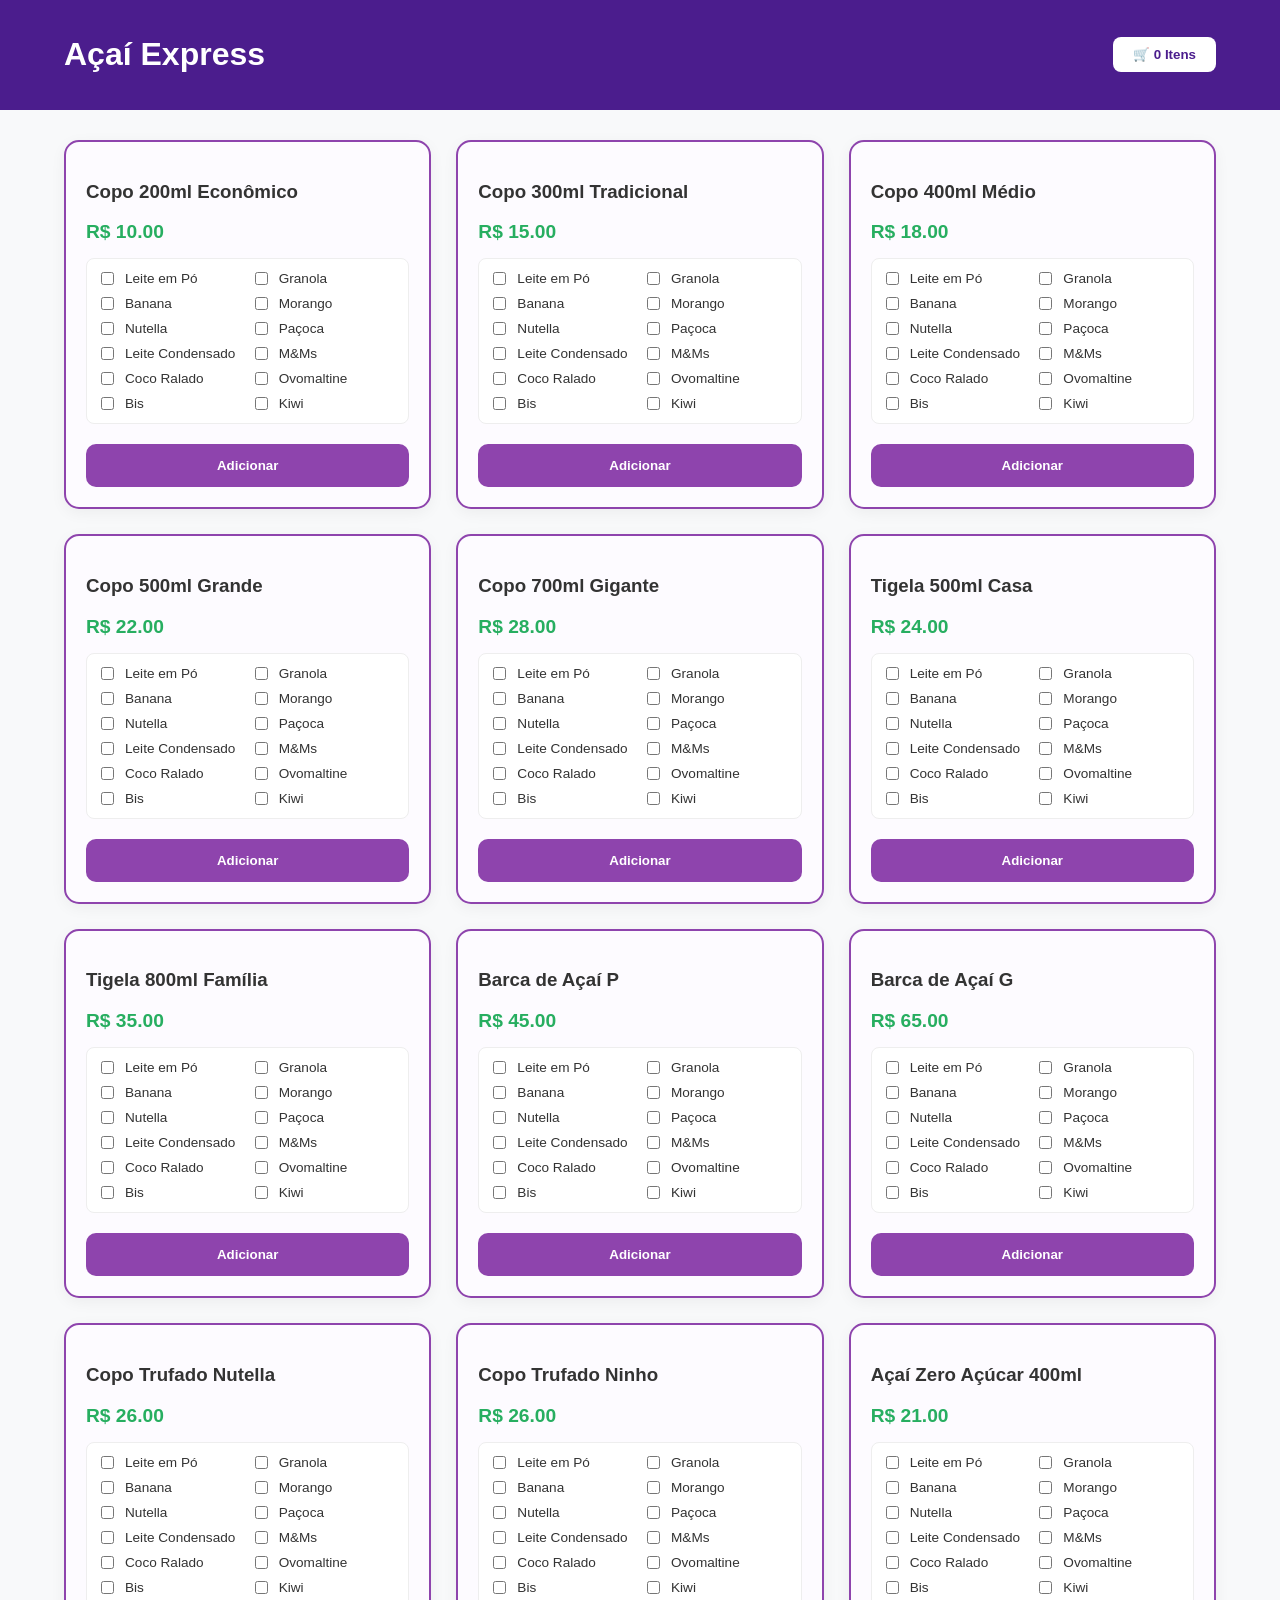
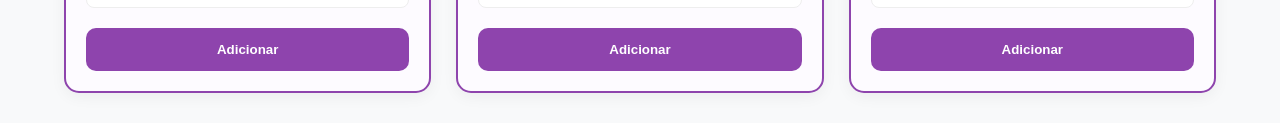
<file: frontend/pedido.html>
<!DOCTYPE html>
<html lang="pt-br">
<head>
    <meta charset="UTF-8">
    <meta name="viewport" content="width=device-width, initial-scale=1.0">
    <title>Açaí Express</title>
    <style>
        :root {
            --primary: #4b1d8d;
            --secondary: #8e44ad; /* Cor Lilás */
            --accent: #27ae60;
            --bg: #f8f9fa;
        }

        body { font-family: 'Segoe UI', sans-serif; margin: 0; background: var(--bg); color: #333; }

        /* HEADER */
        .header {
            background: var(--primary);
            color: white;
            padding: 15px 5%;
            display: flex;
            justify-content: space-between;
            align-items: center;
            position: sticky;
            top: 0;
            z-index: 1000;
        }

        .cart-btn {
            background: #fff;
            color: var(--primary);
            border: none;
            padding: 10px 20px;
            border-radius: 8px;
            font-weight: bold;
            cursor: pointer;
        }

        /* GRID */
        .container { padding: 30px 5%; }
        .grid {
            display: grid;
            grid-template-columns: repeat(auto-fill, minmax(280px, 1fr));
            gap: 25px;
        }

        /* CARD COM MOLDURA LILÁS */
        .card {
            background: white;
            border-radius: 15px;
            padding: 20px;
            box-shadow: 0 4px 15px rgba(0,0,0,0.05);
            display: flex;
            flex-direction: column;
            /* ADICIONADO: Moldura Lilás */
            border: 2px solid var(--secondary); 
            /* ADICIONADO: Leve fundo lilás */
            background-color: #fdfbff; 
        }

        .preco { color: var(--accent); font-weight: bold; font-size: 1.2rem; margin-bottom: 15px; }

        .opcoes-container {
            display: grid;
            grid-template-columns: 1fr 1fr;
            gap: 6px;
            margin-bottom: 20px;
            padding: 10px;
            background: #fff; /* Fundo branco dentro das opções */
            border-radius: 8px;
            border: 1px solid #eee;
        }

        .opcao-item { display: flex; align-items: center; gap: 8px; cursor: pointer; font-size: 0.85rem; }

        .btn-add-vitrine {
            width: 100%;
            background: var(--secondary);
            color: white;
            border: none;
            padding: 14px;
            border-radius: 10px;
            font-weight: bold;
            cursor: pointer;
        }

        .btn-finalizar {
            width: 100%;
            background: var(--accent);
            color: white;
            border: none;
            padding: 16px;
            border-radius: 10px;
            font-weight: bold;
            cursor: pointer;
        }

        /* SIDEBAR */
        .sidebar {
            position: fixed;
            right: -100%;
            top: 0;
            width: 400px;
            max-width: 100%;
            height: 100%;
            background: white;
            box-shadow: -8px 0 20px rgba(0,0,0,0.2);
            transition: 0.4s;
            z-index: 2000;
            display: flex;
            flex-direction: column;
        }

        .sidebar.active { right: 0; }

        .sidebar-header {
            background: var(--primary);
            color: white;
            padding: 20px;
            display: flex;
            justify-content: space-between;
        }

        .cart-items { flex: 1; overflow-y: auto; padding: 20px; }
        .cart-item { border-bottom: 1px solid #eee; padding: 15px 0; }
        .cart-controls { display: flex; align-items: center; justify-content: space-between; margin-top: 10px; }

        .qty-box {
            display: flex;
            align-items: center;
            gap: 15px;
            background: #f0f0f0;
            padding: 5px 12px;
            border-radius: 20px;
        }

        .qty-btn {
            background: white;
            border: 1px solid #ddd;
            width: 28px;
            height: 28px;
            border-radius: 50%;
            cursor: pointer;
        }

        .sidebar-footer { padding: 20px; border-top: 2px solid #eee; }

        @media (max-width: 450px) { .sidebar { width: 100%; } }
    </style>
</head>
<body>

<header class="header">
    <h1>Açaí Express</h1>
    <button class="cart-btn" onclick="toggleCart(true)">🛒 <span id="cart-count">0</span> Itens</button>
</header>

<div class="container">
    <div class="grid" id="produtos-grid"></div>
</div>

<div class="sidebar" id="cart-sidebar">
    <div class="sidebar-header">
        <h2>Meu Pedido</h2>
        <button onclick="toggleCart(false)" style="background:none; border:none; color:white; font-size:2rem; cursor:pointer;">&times;</button>
    </div>
    <div class="cart-items" id="cart-list"></div>
    <div class="sidebar-footer">
        <div style="display:flex; justify-content:space-between; font-size:1.4rem; font-weight:bold; margin-bottom:15px;">
            <span>Total:</span>
            <span id="cart-total">R$ 0,00</span>
        </div>
        <button class="btn-finalizar" onclick="enviarPedido()">Enviar Pedido para Estabelecimento</button>
    </div>
</div>

<script>
    const produtos = [
        { id: 1, nome: "Copo 200ml Econômico", preco: 10.00 },
        { id: 2, nome: "Copo 300ml Tradicional", preco: 15.00 },
        { id: 3, nome: "Copo 400ml Médio", preco: 18.00 },
        { id: 4, nome: "Copo 500ml Grande", preco: 22.00 },
        { id: 5, nome: "Copo 700ml Gigante", preco: 28.00 },
        { id: 6, nome: "Tigela 500ml Casa", preco: 24.00 },
        { id: 7, nome: "Tigela 800ml Família", preco: 35.00 },
        { id: 8, nome: "Barca de Açaí P", preco: 45.00 },
        { id: 9, nome: "Barca de Açaí G", preco: 65.00 },
        { id: 10, nome: "Copo Trufado Nutella", preco: 26.00 },
        { id: 11, nome: "Copo Trufado Ninho", preco: 26.00 },
        { id: 12, nome: "Açaí Zero Açúcar 400ml", preco: 21.00 }
    ];

    const complementos = [
        "Leite em Pó", "Granola", "Banana", "Morango", "Nutella", "Paçoca", 
        "Leite Condensado", "M&Ms", "Coco Ralado", "Ovomaltine", "Bis", "Kiwi"
    ];

    let carrinho = [];

    function renderVitrine() {
        document.getElementById('produtos-grid').innerHTML = produtos.map(p => `
            <div class="card">
                <h3>${p.nome}</h3>
                <span class="preco">R$ ${p.preco.toFixed(2)}</span>
                <div class="opcoes-container">
                    ${complementos.map(comp => `<label class="opcao-item"><input type="checkbox" class="check-${p.id}" value="${comp}"> ${comp}</label>`).join('')}
                </div>
                <button class="btn-add-vitrine" onclick="addToCart(${p.id})">Adicionar</button>
            </div>
        `).join('');
    }

    function addToCart(id) {
        const prod = produtos.find(p => p.id === id);
        const selected = Array.from(document.querySelectorAll(`.check-${id}:checked`)).map(c => c.value);
        const itemKey = prod.nome + ":" + selected.sort().join(',');

        const existente = carrinho.find(i => i.key === itemKey);
        if (existente) existente.qtd++;
        else carrinho.push({ key: itemKey, nome: prod.nome, preco: prod.preco, extras: selected, qtd: 1 });

        document.querySelectorAll(`.check-${id}`).forEach(c => c.checked = false);
        updateUI();
        toggleCart(true);
    }

    function changeQty(key, delta) {
        const index = carrinho.findIndex(i => i.key === key);
        if (index !== -1) {
            carrinho[index].qtd += delta;
            if (carrinho[index].qtd <= 0) carrinho.splice(index, 1);
        }
        updateUI();
    }

    function updateUI() {
        let total = 0, qtdT = 0;
        document.getElementById('cart-list').innerHTML = carrinho.map(item => {
            total += (item.preco * item.qtd);
            qtdT += item.qtd;
            return `
                <div class="cart-item">
                    <h4>${item.nome}</h4>
                    <p style="font-size:0.8rem; color:#666">${item.extras.join(', ') || 'Puro'}</p>
                    <div class="cart-controls">
                        <span style="font-weight:bold">R$ ${(item.preco * item.qtd).toFixed(2)}</span>
                        <div class="qty-box">
                            <button class="qty-btn" onclick="changeQty('${item.key}', -1)">-</button>
                            <span>${item.qtd}</span>
                            <button class="qty-btn" onclick="changeQty('${item.key}', 1)">+</button>
                        </div>
                    </div>
                </div>`;
        }).join('');
        document.getElementById('cart-count').innerText = qtdT;
        document.getElementById('cart-total').innerText = `R$ ${total.toFixed(2)}`;
    }

    function toggleCart(s) { document.getElementById('cart-sidebar').classList.toggle('active', s); }

    function enviarPedido() {
        if (carrinho.length === 0) return;
        carrinho = [];
        updateUI();
        toggleCart(false);
    }

    renderVitrine();
</script>
</body>
</html>
</file>
